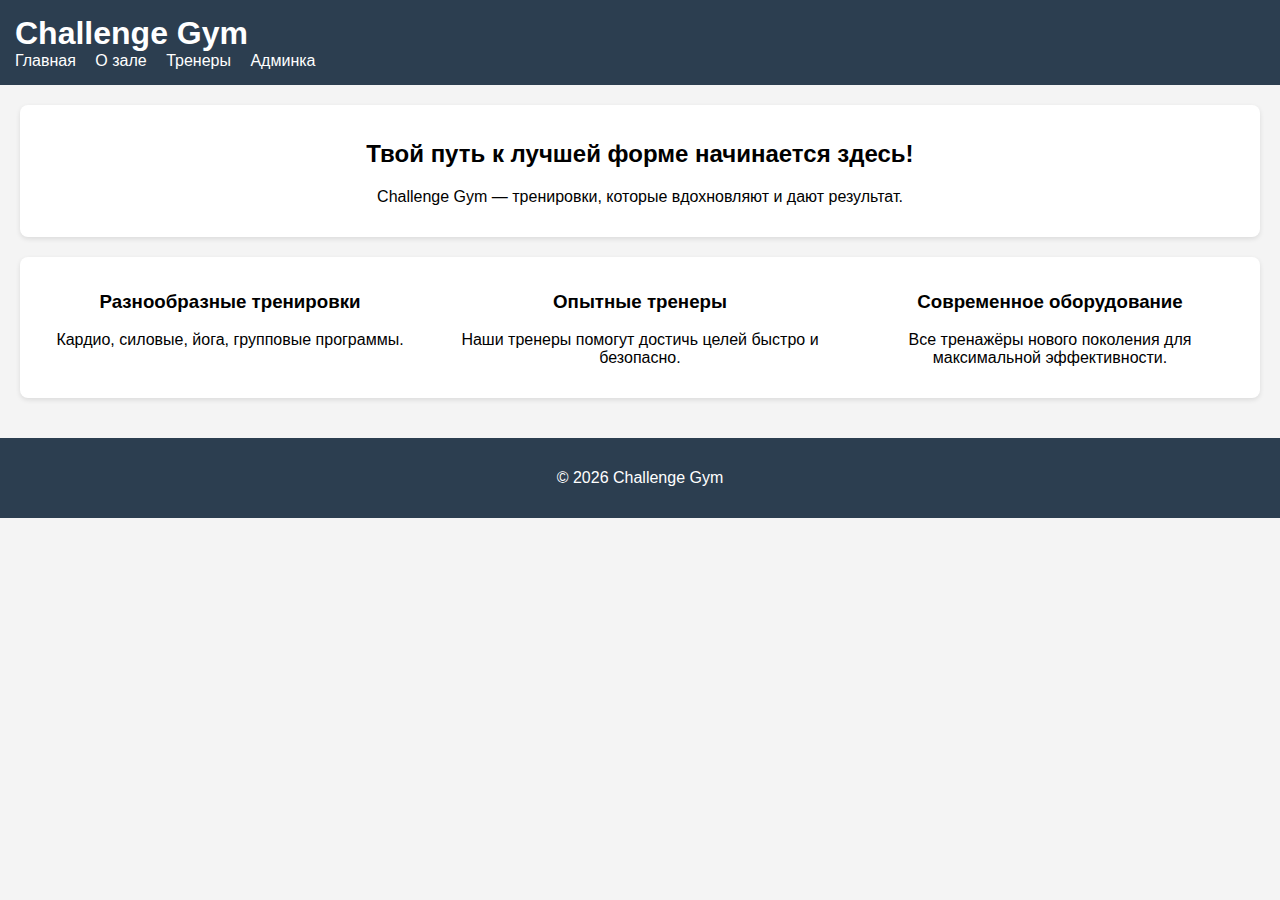
<file: index.html>
<!DOCTYPE html>
<html lang="en">
<head>
  <meta charset="UTF-8">
  <title>Challenge Gym</title>
  <link rel="stylesheet" href="style.css">
</head>
<body>
  <header>
    <h1 style="color: white;">Challenge Gym</h1>
    <nav>
      <a href="index.html">Главная</a>
      <a href="about.html">О зале</a>
      <a href="trainers.html">Тренеры</a>
      <a href="admin.html">Админка</a>
    </nav>
  </header>

  <main>
    <section class="hero">
      <h2>Твой путь к лучшей форме начинается здесь!</h2>
      <p>Challenge Gym — тренировки, которые вдохновляют и дают результат.</p>
    </section>

    <section class="features">
      <div>
        <h3>Разнообразные тренировки</h3>
        <p>Кардио, силовые, йога, групповые программы.</p>
      </div>
      <div>
        <h3>Опытные тренеры</h3>
        <p>Наши тренеры помогут достичь целей быстро и безопасно.</p>
      </div>
      <div>
        <h3>Современное оборудование</h3>
        <p>Все тренажёры нового поколения для максимальной эффективности.</p>
      </div>
    </section>
  </main>

  <footer>
    <p>© 2026 Challenge Gym</p>
  </footer>
</body>
</html>
</file>
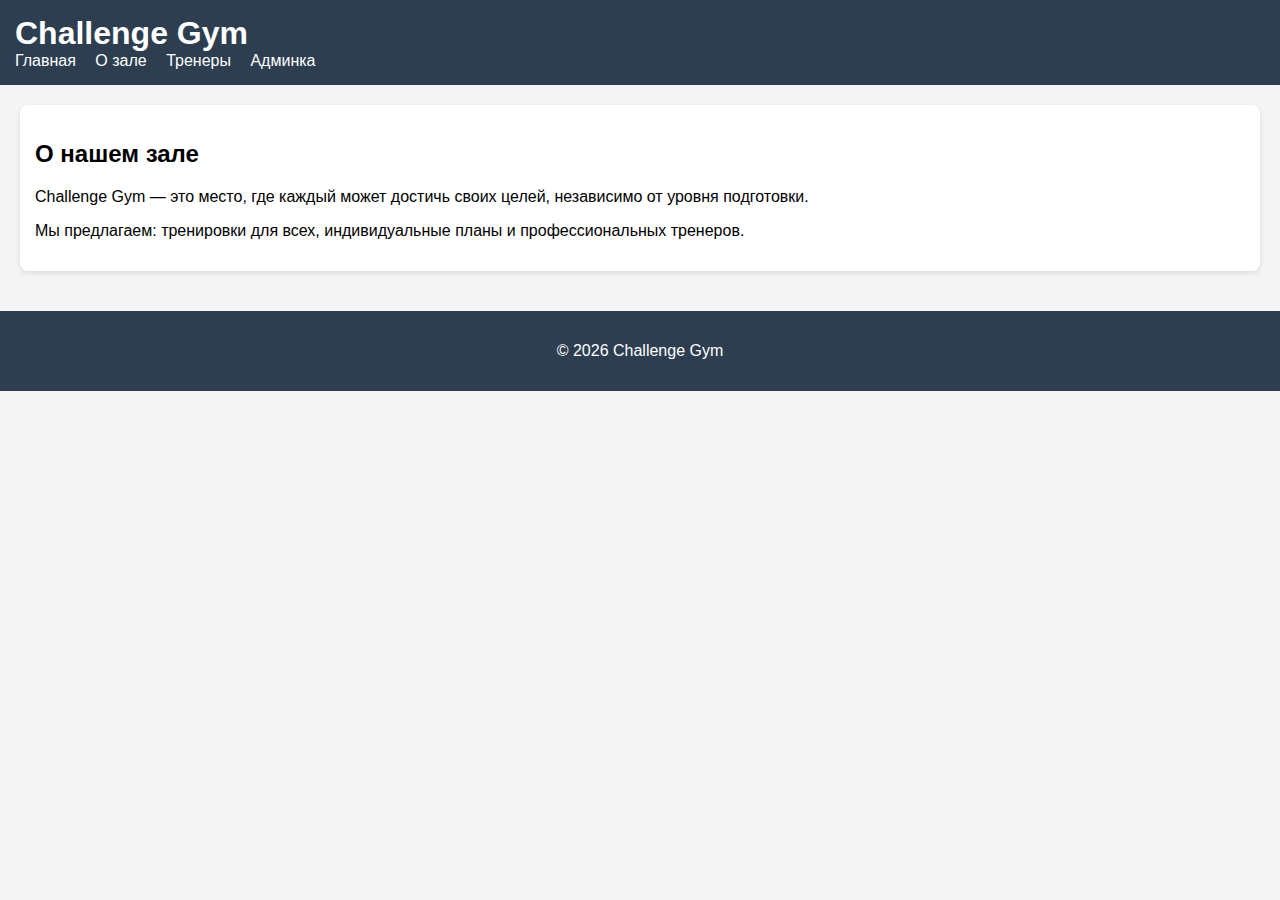
<file: about.html>
<!DOCTYPE html>
<html lang="en">
<head>
  <meta charset="UTF-8">
  <title>О зале - Challenge Gym</title>
  <link rel="stylesheet" href="style.css">
</head>
<body>
<header>
  <h1 style="color: white;">Challenge Gym</h1>
  <nav>
    <a href="index.html">Главная</a>
    <a href="about.html">О зале</a>
    <a href="trainers.html">Тренеры</a>
    <a href="admin.html">Админка</a>
  </nav>
</header>

<main>
  <section>
    <h2>О нашем зале</h2>
    <p>Challenge Gym — это место, где каждый может достичь своих целей, независимо от уровня подготовки.</p>
    <p>Мы предлагаем: тренировки для всех, индивидуальные планы и профессиональных тренеров.</p>
  </section>
</main>

<footer>
  <p>© 2026 Challenge Gym</p>
</footer>
</body>
</html>
</file>
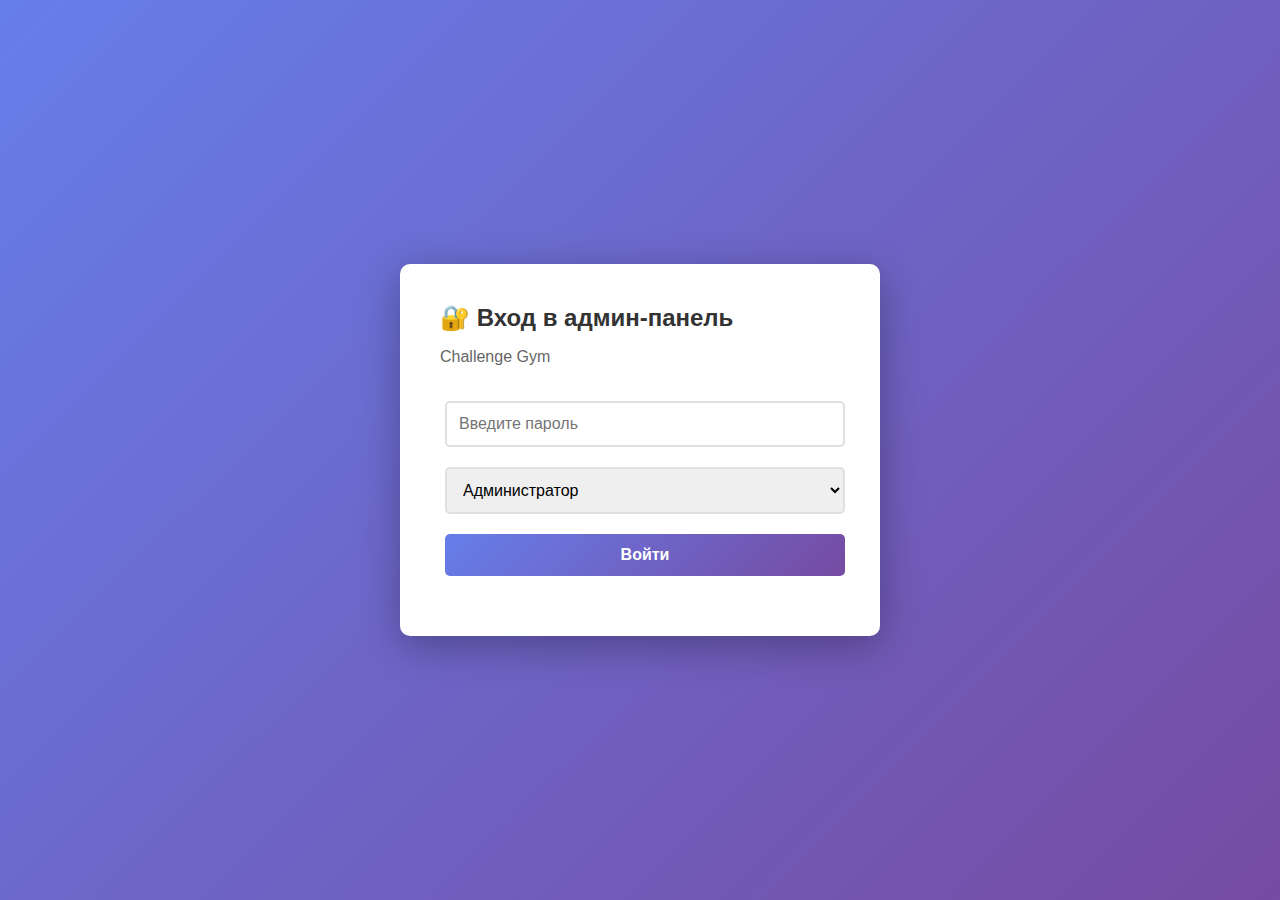
<file: admin.html>
<!DOCTYPE html>
<html lang="en">
<head>
  <meta charset="UTF-8">
  <title>Challenge Gym Admin</title>
  <link rel="stylesheet" href="style.css">
</head>
<body>
    <!-- Вставьте это сразу после <body> в admin.html -->
<div id="simpleLogin" style="text-align: center; padding: 50px;">
    <h2>🔐 Вход в админку</h2>
    <input type="password" id="simplePassword" placeholder="Пароль">
    <button onclick="simpleLogin()">Войти</button>
    <p id="simpleError" style="color: red;"></p>
</div>

<div id="adminPanel" style="display: none;">
    <!-- Вся ваша админка -->
</div>

<script>
function simpleLogin() {
    const password = document.getElementById('simplePassword').value;
    if (password === 'gym2026' || password === 'manager123') {
        document.getElementById('simpleLogin').style.display = 'none';
        document.getElementById('adminPanel').style.display = 'block';
    } else {
        document.getElementById('simpleError').textContent = 'Неверный пароль';
    }
}
</script>
  <div id="loginScreen" class="login-container">
    <div class="login-box">
      <h2>🔐 Вход в админ-панель</h2>
      <p>Challenge Gym</p>
      <input type="password" id="passwordInput" placeholder="Введите пароль" class="login-input">
      <select id="userSelect" class="login-input">
        <option value="admin">Администратор</option>
        <option value="manager">Менеджер</option>
      </select>
      <button onclick="checkPassword()" class="login-btn">Войти</button>
      <div id="loginError" class="login-error"></div>
    </div>
  </div>

  <div id="adminContent" style="display: none;">
    <h1>Challenge Gym - Admin Panel</h1>
    
    <!-- Шапка с пользователем -->
    <div class="user-header">
      <span id="currentUser"></span>
      <button onclick="logout()" class="logout-btn">Выйти</button>
    </div>

    <!-- СЧЕТЧИКИ -->
    <div class="counters">
      <div class="counter-card">
        <h3>Клиентов</h3>
        <span id="clientCount">0</span>
      </div>
      <div class="counter-card">
        <h3>Тренеров</h3>
        <span id="trainerCount">0</span>
      </div>
      <div class="counter-card">
        <h3>Тренировок</h3>
        <span id="sessionCount">0</span>
      </div>
    </div>

    <!-- КНОПКА ОЧИСТКИ (только для админа) -->
    <div id="adminOnlySection" style="text-align: right; margin-bottom: 20px; display: none;">
      <button onclick="clearAllData()" style="background-color: #e74c3c;" class="danger-btn">Очистить всё</button>
    </div>

    <section>
      <h2>Добавить клиента</h2>
      <input type="text" id="clientName" placeholder="Имя клиента">
      <input type="tel" id="clientPhone" placeholder="Телефон">
      <button onclick="addClient()">Добавить клиента</button>
    </section>

    <section>
      <h2>Добавить тренера</h2>
      <input type="text" id="trainerName" placeholder="Имя тренера">
      <select id="trainerSport">
        <option value="boxing">Бокс</option>
        <option value="mma">ММА</option>
        <option value="gym">Качалка</option>
      </select>
      <button onclick="addTrainer()">Добавить тренера</button>
    </section>

    <section>
      <h2>Записать клиента на тренировку</h2>
      <select id="selectClient"></select>
      <select id="selectTrainer"></select>
      <input type="datetime-local" id="sessionTime" placeholder="Время тренировки">
      
      <div class="price-info" id="priceDisplay">
        Стоимость: <span>0 сум</span>
      </div>
      
      <label class="checkbox-label">
        <input type="checkbox" id="sessionPaid"> Оплачено
      </label>
      
      <button onclick="addSession()">Записать</button>
    </section>

    <section>
      <h2>Фильтры</h2>
      <select id="filterTrainer">
        <option value="">Все тренеры</option>
      </select>
      <select id="filterPaid">
        <option value="all">Все тренировки</option>
        <option value="paid">Оплаченные</option>
        <option value="unpaid">Неоплаченные</option>
      </select>
      <button onclick="applyFilters()">Применить фильтр</button>
      <button onclick="resetFilters()">Сбросить</button>
    </section>

    <section>
      <h2>Список клиентов</h2>
      <ul id="clientList"></ul>

      <h2>Список тренеров</h2>
      <ul id="trainerList"></ul>

      <h2>Записи на тренировки</h2>
      <ul id="sessionList"></ul>
    </section>
  </div>

  <script src="script.js"></script>
</body>
</html>
</file>
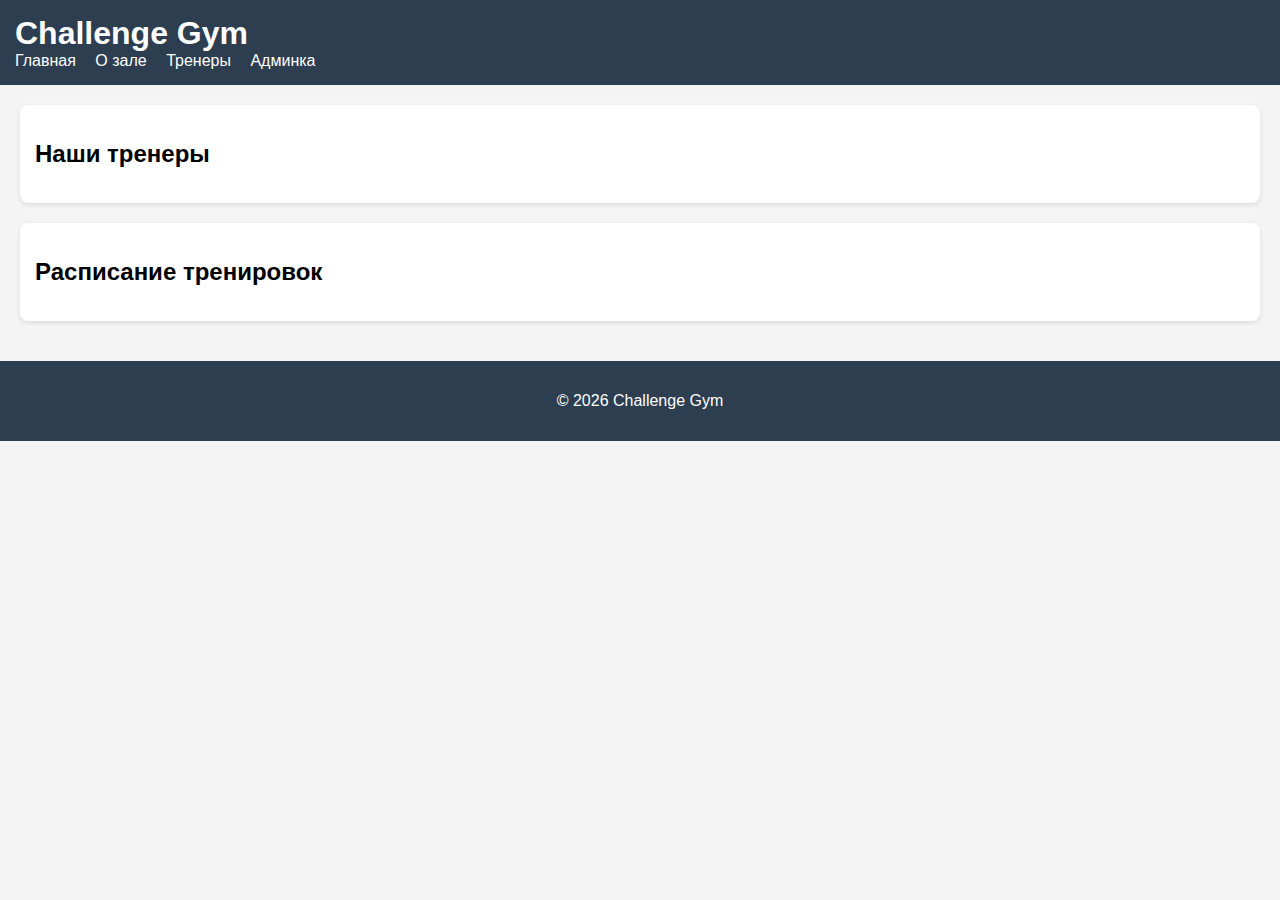
<file: trainers.html>
<!DOCTYPE html>
<html lang="en">
<head>
  <meta charset="UTF-8">
  <title>Тренеры - Challenge Gym</title>
  <link rel="stylesheet" href="style.css">
</head>
<body>
<header>
  <h1 style="color: white;">Challenge Gym</h1>
  <nav>
    <a href="index.html">Главная</a>
    <a href="about.html">О зале</a>
    <a href="trainers.html">Тренеры</a>
    <a href="admin.html">Админка</a>
  </nav>
</header>

<main>
  <section>
    <h2>Наши тренеры</h2>
    <ul id="trainerListPublic"></ul>
  </section>

  <section>
    <h2>Расписание тренировок</h2>
    <ul id="sessionListPublic"></ul>
  </section>
</main>

<footer>
  <p>© 2026 Challenge Gym</p>
</footer>

<script src="script.js"></script>
</body>
</html>
</file>
<file: style.css>
body {
  font-family: Arial, sans-serif;
  margin: 20px;
  background-color: #f4f4f4;
}

h1 {
  color: #2c3e50;
}

section {
  background: white;
  padding: 15px;
  margin-bottom: 20px;
  border-radius: 8px;
  box-shadow: 0 2px 5px rgba(0,0,0,0.1);
}

input, select, button {
  padding: 8px;
  margin: 5px;
}

button {
  cursor: pointer;
  background-color: #27ae60;
  color: white;
  border: none;
  border-radius: 4px;
}

button:hover {
  background-color: #2ecc71;
}
body {
  font-family: Arial, sans-serif;
  margin: 0;
  padding: 0;
  background-color: #f4f4f4;
}

header {
  background-color: #2c3e50;
  color: white;
  padding: 15px;
}

header h1 {
  margin: 0;
}

nav a {
  color: white;
  margin-right: 15px;
  text-decoration: none;
}

main {
  padding: 20px;
}

section {
  background: white;
  padding: 15px;
  margin-bottom: 20px;
  border-radius: 8px;
  box-shadow: 0 2px 5px rgba(0,0,0,0.1);
}

.hero {
  text-align: center;
}

.features {
  display: flex;
  gap: 20px;
}

.features div {
  flex: 1;
  text-align: center;
}

input, select, button {
  padding: 8px;
  margin: 5px;
}

button {
  cursor: pointer;
  background-color: #27ae60;
  color: white;
  border: none;
  border-radius: 4px;
}

button:hover {
  background-color: #2ecc71;
}

footer {
  background-color: #2c3e50;
  color: white;
  text-align: center;
  padding: 15px;
}
/* Добавьте в конец файла */
li button {
    padding: 3px 8px;
    font-size: 12px;
}

li {
    margin: 10px 0;
    padding: 5px;
    background-color: #f9f9f9;
    border-radius: 4px;
    display: flex;
    align-items: center;
    justify-content: space-between;
}


/* Счетчики */
.counters {
    display: flex;
    gap: 20px;
    margin-bottom: 30px;
}

.counter-card {
    background: linear-gradient(135deg, #667eea 0%, #764ba2 100%);
    color: white;
    padding: 20px;
    border-radius: 10px;
    flex: 1;
    text-align: center;
    box-shadow: 0 4px 15px rgba(0,0,0,0.2);
}

.counter-card h3 {
    margin: 0 0 10px 0;
    font-size: 18px;
}

.counter-card span {
    font-size: 36px;
    font-weight: bold;
}

/* Кнопка опасного действия */
.danger-btn {
    background-color: #e74c3c;
    padding: 10px 20px;
    font-size: 16px;
}

.danger-btn:hover {
    background-color: #c0392b;
}

/* Чекбокс */
.checkbox-label {
    display: inline-block;
    margin-left: 15px;
    cursor: pointer;
}

.checkbox-label input {
    margin-right: 5px;
}

/* Списки */
li {
    margin: 10px 0;
    padding: 15px;
    background-color: #f8f9fa;
    border-radius: 8px;
    display: flex;
    align-items: center;
    justify-content: space-between;
    border-left: 4px solid #27ae60;
}

li button {
    padding: 8px 12px;
    margin-left: 8px;
    border-radius: 5px;
    font-size: 14px;
}

li button:hover {
    opacity: 0.9;
}

/* Информация о цене */
.price-info {
    display: inline-block;
    margin-left: 15px;
    padding: 8px 15px;
    background-color: #e8f5e9;
    border-radius: 5px;
    font-weight: bold;
}

/* Адаптивность */
@media (max-width: 768px) {
    .counters {
        flex-direction: column;
    }
    
    li {
        flex-direction: column;
        text-align: center;
    }
    
    li div:first-child {
        margin-bottom: 10px;
    }
}
/* Стили для логина */
.login-container {
    display: flex;
    justify-content: center;
    align-items: center;
    min-height: 100vh;
    background: linear-gradient(135deg, #667eea 0%, #764ba2 100%);
    position: fixed;
    top: 0;
    left: 0;
    right: 0;
    bottom: 0;
    z-index: 9999;
}

.login-box {
    background: white;
    padding: 40px;
    border-radius: 10px;
    box-shadow: 0 10px 40px rgba(0,0,0,0.3);
    width: 100%;
    max-width: 400px;
}

.login-box h2 {
    margin: 0 0 10px 0;
    color: #333;
}

.login-box p {
    color: #666;
    margin-bottom: 30px;
}

.login-input {
    width: 100%;
    padding: 12px;
    margin-bottom: 15px;
    border: 2px solid #e0e0e0;
    border-radius: 5px;
    font-size: 16px;
    box-sizing: border-box;
}

.login-input:focus {
    border-color: #667eea;
    outline: none;
}

.login-btn {
    width: 100%;
    padding: 12px;
    background: linear-gradient(135deg, #667eea 0%, #764ba2 100%);
    color: white;
    border: none;
    border-radius: 5px;
    font-size: 16px;
    font-weight: bold;
    cursor: pointer;
    transition: transform 0.2s;
}

.login-btn:hover {
    transform: translateY(-2px);
}

.login-error {
    color: #e74c3c;
    margin-top: 15px;
    text-align: center;
    font-size: 14px;
}

/* Шапка с пользователем */
.user-header {
    display: flex;
    justify-content: space-between;
    align-items: center;
    padding: 15px 20px;
    background: linear-gradient(135deg, #667eea 0%, #764ba2 100%);
    color: white;
    margin-bottom: 20px;
    border-radius: 10px;
}

.user-header span {
    font-size: 18px;
    font-weight: bold;
}

.logout-btn {
    background-color: rgba(255,255,255,0.2);
    color: white;
    border: 2px solid white;
    padding: 8px 20px;
    border-radius: 5px;
    cursor: pointer;
    font-weight: bold;
    transition: all 0.3s;
}

.logout-btn:hover {
    background-color: white;
    color: #764ba2;
}
</file>
